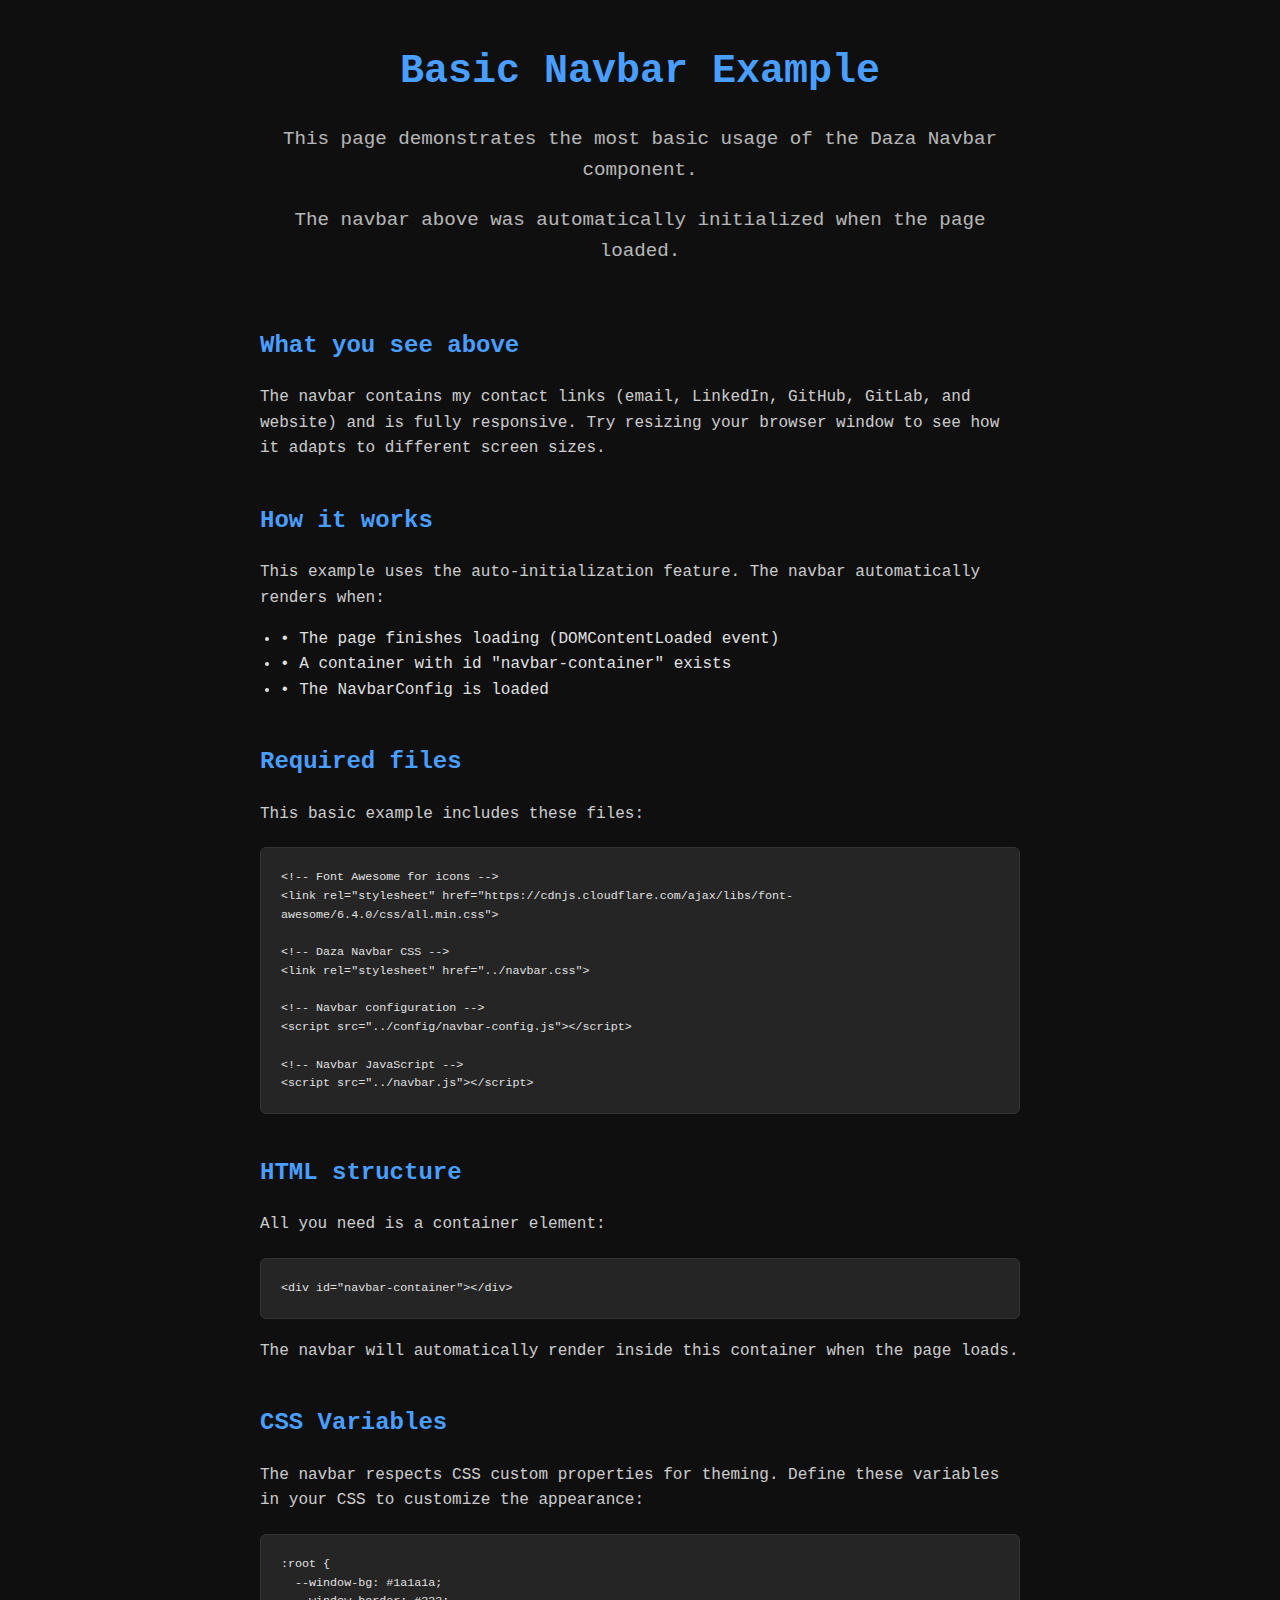
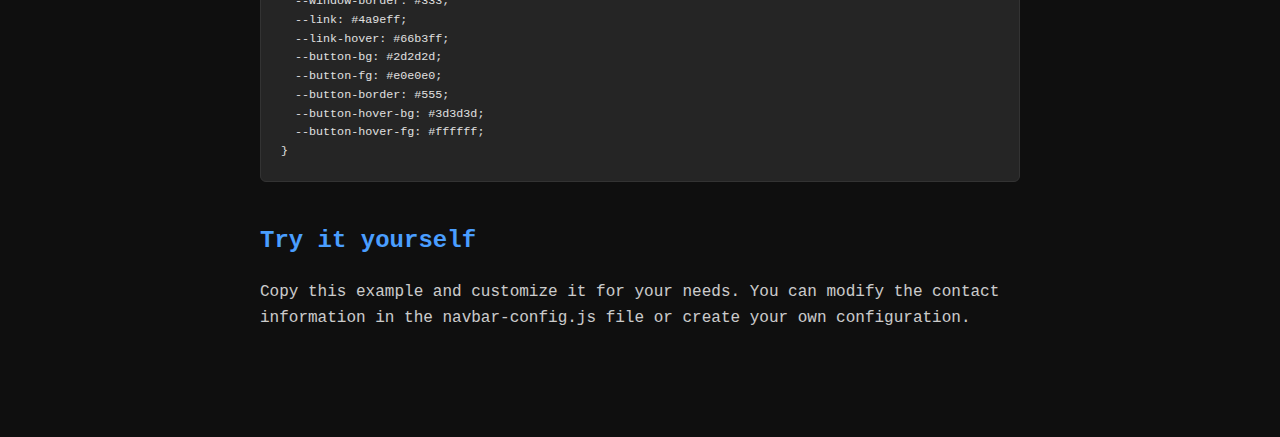
<file: examples/basic.html>
<!DOCTYPE html>
<html lang="en">
<head>
  <meta charset="UTF-8">
  <meta name="viewport" content="width=device-width, initial-scale=1.0">
  <title>Basic Navbar Example - Daza Navbar</title>
  
  <!-- Font Awesome for icons -->
  <link rel="stylesheet" href="https://cdnjs.cloudflare.com/ajax/libs/font-awesome/6.4.0/css/all.min.css">
  
  <!-- Daza Navbar styles -->
  <link rel="stylesheet" href="../navbar.css">
  
  <!-- Basic page styling -->
  <style>
    :root {
      --window-bg: #1a1a1a;
      --window-border: #333;
      --link: #4a9eff;
      --link-hover: #66b3ff;
      --button-bg: #2d2d2d;
      --button-fg: #e0e0e0;
      --button-border: #555;
      --button-hover-bg: #3d3d3d;
      --button-hover-fg: #ffffff;
    }

    * {
      margin: 0;
      padding: 0;
      box-sizing: border-box;
    }

    body {
      font-family: 'Fira Mono', 'Consolas', 'Menlo', monospace;
      background: #0f0f0f;
      color: #e0e0e0;
      line-height: 1.6;
    }

    .content {
      max-width: 800px;
      margin: 0 auto;
      padding: 40px 20px;
    }

    .hero {
      text-align: center;
      margin-bottom: 60px;
    }

    .hero h1 {
      font-size: 2.5em;
      margin-bottom: 20px;
      color: #4a9eff;
    }

    .hero p {
      font-size: 1.2em;
      opacity: 0.8;
      margin-bottom: 20px;
    }

    .section {
      margin-bottom: 40px;
    }

    .section h2 {
      color: #4a9eff;
      margin-bottom: 20px;
      font-size: 1.5em;
    }

    .section p {
      margin-bottom: 15px;
      opacity: 0.9;
    }

    .code-example {
      background: #252525;
      border: 1px solid #333;
      border-radius: 6px;
      padding: 20px;
      margin: 20px 0;
      overflow-x: auto;
      font-size: 0.9em;
    }

    .code-example pre {
      margin: 0;
      white-space: pre-wrap;
    }

    @media (max-width: 768px) {
      .hero h1 {
        font-size: 2em;
      }
      
      .content {
        padding: 20px 15px;
      }
    }
  </style>
</head>
<body>
  <!-- Navbar Container - This is where the navbar will be rendered -->
  <div id="navbar-container"></div>

  <!-- Page Content -->
  <div class="content">
    <section class="hero">
      <h1>Basic Navbar Example</h1>
      <p>This page demonstrates the most basic usage of the Daza Navbar component.</p>
      <p>The navbar above was automatically initialized when the page loaded.</p>
    </section>

    <section class="section">
      <h2>What you see above</h2>
      <p>The navbar contains my contact links (email, LinkedIn, GitHub, GitLab, and website) and is fully responsive. Try resizing your browser window to see how it adapts to different screen sizes.</p>
    </section>

    <section class="section">
      <h2>How it works</h2>
      <p>This example uses the auto-initialization feature. The navbar automatically renders when:</p>
      <ul style="margin-left: 20px; margin-top: 10px;">
        <li>• The page finishes loading (DOMContentLoaded event)</li>
        <li>• A container with id "navbar-container" exists</li>
        <li>• The NavbarConfig is loaded</li>
      </ul>
    </section>

    <section class="section">
      <h2>Required files</h2>
      <p>This basic example includes these files:</p>
      <div class="code-example">
        <pre>&lt;!-- Font Awesome for icons --&gt;
&lt;link rel="stylesheet" href="https://cdnjs.cloudflare.com/ajax/libs/font-awesome/6.4.0/css/all.min.css"&gt;

&lt;!-- Daza Navbar CSS --&gt;
&lt;link rel="stylesheet" href="../navbar.css"&gt;

&lt;!-- Navbar configuration --&gt;
&lt;script src="../config/navbar-config.js"&gt;&lt;/script&gt;

&lt;!-- Navbar JavaScript --&gt;
&lt;script src="../navbar.js"&gt;&lt;/script&gt;</pre>
      </div>
    </section>

    <section class="section">
      <h2>HTML structure</h2>
      <p>All you need is a container element:</p>
      <div class="code-example">
        <pre>&lt;div id="navbar-container"&gt;&lt;/div&gt;</pre>
      </div>
      <p>The navbar will automatically render inside this container when the page loads.</p>
    </section>

    <section class="section">
      <h2>CSS Variables</h2>
      <p>The navbar respects CSS custom properties for theming. Define these variables in your CSS to customize the appearance:</p>
      <div class="code-example">
        <pre>:root {
  --window-bg: #1a1a1a;
  --window-border: #333;
  --link: #4a9eff;
  --link-hover: #66b3ff;
  --button-bg: #2d2d2d;
  --button-fg: #e0e0e0;
  --button-border: #555;
  --button-hover-bg: #3d3d3d;
  --button-hover-fg: #ffffff;
}</pre>
      </div>
    </section>

    <section class="section">
      <h2>Try it yourself</h2>
      <p>Copy this example and customize it for your needs. You can modify the contact information in the navbar-config.js file or create your own configuration.</p>
    </section>
  </div>

  <!-- Daza Navbar Scripts -->
  <script src="../config/navbar-config.js"></script>
  <script src="../navbar.js"></script>

  <!-- Optional: Add some logging to see when the navbar loads -->
  <script>
    document.addEventListener('navbar:rendered', () => {
      console.log('✅ Navbar loaded successfully!');
    });

    document.addEventListener('navbar:contact-clicked', (e) => {
      console.log('📧 Contact clicked:', e.detail.contact.label);
    });
  </script>
</body>
</html>
</file>
<file: navbar.css>
/* Daza Navbar Styles */
/* CSS Variables for theming - can be overridden by parent site */
:root {
  --navbar-window-bg: #1a1a1a;
  --navbar-window-border: #333;
  --navbar-link: #4a9eff;
  --navbar-link-hover: #66b3ff;
  --navbar-button-bg: #2d2d2d;
  --navbar-button-fg: #e0e0e0;
  --navbar-button-border: #555;
  --navbar-button-hover-bg: #3d3d3d;
  --navbar-button-hover-fg: #ffffff;
}

/* Main navbar container */
.header-nav {
  display: flex;
  align-items: center;
  justify-content: space-between;
  background: var(--window-bg, var(--navbar-window-bg));
  padding: 18px 32px;
  border-bottom: 1.5px solid var(--window-border, var(--navbar-window-border));
  font-family: 'Fira Mono', 'Consolas', 'Menlo', monospace;
  position: sticky;
  top: 0;
  z-index: 10;
  box-sizing: border-box;
}

/* Contacts section */
.header-nav .contacts {
  display: flex;
  flex-wrap: wrap;
  gap: 18px;
  align-items: center;
}

/* Contact links styling */
.header-nav .contacts a,
.header-nav .contacts span {
  color: var(--link, var(--navbar-link));
  text-decoration: none;
  font-size: 1.35em;
  transition: color 0.2s ease;
  display: inline-flex;
  align-items: center;
  justify-content: center;
  padding: 0 2px;
  border-radius: 4px;
}

/* Contact links hover state */
.header-nav .contacts a:hover,
.header-nav .contacts span:hover {
  color: var(--link-hover, var(--navbar-link-hover));
  transform: translateY(-1px);
}

/* Font Awesome icons in contacts */
.header-nav .contacts .fa-solid,
.header-nav .contacts .fa-brands {
  font-size: 1.25em;
}

/* PDF download button */
.header-nav .pdf-btn {
  padding: 8px 20px;
  font-size: 1em;
  border-radius: 6px;
  background: var(--button-bg, var(--navbar-button-bg));
  color: var(--button-fg, var(--navbar-button-fg));
  border: 1px solid var(--button-border, var(--navbar-button-border));
  cursor: pointer;
  margin-left: 24px;
  transition: background 0.2s ease, color 0.2s ease, transform 0.1s ease;
  display: flex;
  align-items: center;
  justify-content: center;
  font-family: 'Fira Mono', 'Consolas', 'Menlo', monospace;
  font-weight: 600;
  letter-spacing: 0.5px;
}

/* PDF button hover state */
.header-nav .pdf-btn:hover {
  background: var(--button-hover-bg, var(--navbar-button-hover-bg));
  color: var(--button-hover-fg, var(--navbar-button-hover-fg));
  transform: translateY(-1px);
}

/* PDF button active state */
.header-nav .pdf-btn:active {
  transform: translateY(0);
}

/* Focus states for accessibility */
.header-nav .contacts a:focus,
.header-nav .pdf-btn:focus {
  outline: 2px solid var(--link, var(--navbar-link));
  outline-offset: 2px;
}

/* Responsive design - tablet */
@media (max-width: 768px) {
  .header-nav {
    padding: 16px 24px;
  }
  
  .header-nav .contacts {
    gap: 14px;
  }
  
  .header-nav .contacts a,
  .header-nav .contacts span {
    font-size: 1.25em;
  }
  
  .header-nav .pdf-btn {
    margin-left: 16px;
    padding: 6px 16px;
  }
}

/* Responsive design - mobile */
@media (max-width: 600px) {
  .header-nav {
    flex-direction: column;
    align-items: flex-start;
    gap: 12px;
    padding: 12px 16px;
  }
  
  .header-nav .contacts {
    gap: 10px;
    flex-direction: row;
    flex-wrap: wrap;
    align-items: flex-start;
    width: 100%;
  }
  
  .header-nav .contacts a,
  .header-nav .contacts span {
    font-size: 1.15em;
  }
  
  .header-nav .pdf-btn {
    margin-left: 0;
    align-self: flex-start;
  }
}

/* Extra small mobile devices */
@media (max-width: 480px) {
  .header-nav {
    padding: 10px 12px;
  }
  
  .header-nav .contacts {
    gap: 8px;
  }
  
  .header-nav .contacts a,
  .header-nav .contacts span {
    font-size: 1.1em;
    padding: 2px 4px;
  }
  
  .header-nav .pdf-btn {
    font-size: 0.9em;
    padding: 6px 14px;
  }
}

/* Dark theme support */
@media (prefers-color-scheme: dark) {
  :root {
    --navbar-window-bg: #1a1a1a;
    --navbar-window-border: #333;
    --navbar-link: #4a9eff;
    --navbar-link-hover: #66b3ff;
    --navbar-button-bg: #2d2d2d;
    --navbar-button-fg: #e0e0e0;
    --navbar-button-border: #555;
    --navbar-button-hover-bg: #3d3d3d;
    --navbar-button-hover-fg: #ffffff;
  }
}

/* Light theme support */
@media (prefers-color-scheme: light) {
  :root {
    --navbar-window-bg: #ffffff;
    --navbar-window-border: #e0e0e0;
    --navbar-link: #0066cc;
    --navbar-link-hover: #0052a3;
    --navbar-button-bg: #f5f5f5;
    --navbar-button-fg: #333333;
    --navbar-button-border: #cccccc;
    --navbar-button-hover-bg: #e5e5e5;
    --navbar-button-hover-fg: #000000;
  }
}

/* Animation for navbar entrance */
.header-nav {
  animation: navbar-slide-in 0.3s ease-out;
}

@keyframes navbar-slide-in {
  from {
    transform: translateY(-100%);
    opacity: 0;
  }
  to {
    transform: translateY(0);
    opacity: 1;
  }
}

/* Utility classes */
.header-nav.navbar-fixed {
  position: fixed;
  top: 0;
  left: 0;
  right: 0;
  width: 100%;
}

.header-nav.navbar-transparent {
  background: rgba(26, 26, 26, 0.95);
  backdrop-filter: blur(10px);
  -webkit-backdrop-filter: blur(10px);
}
</file>
